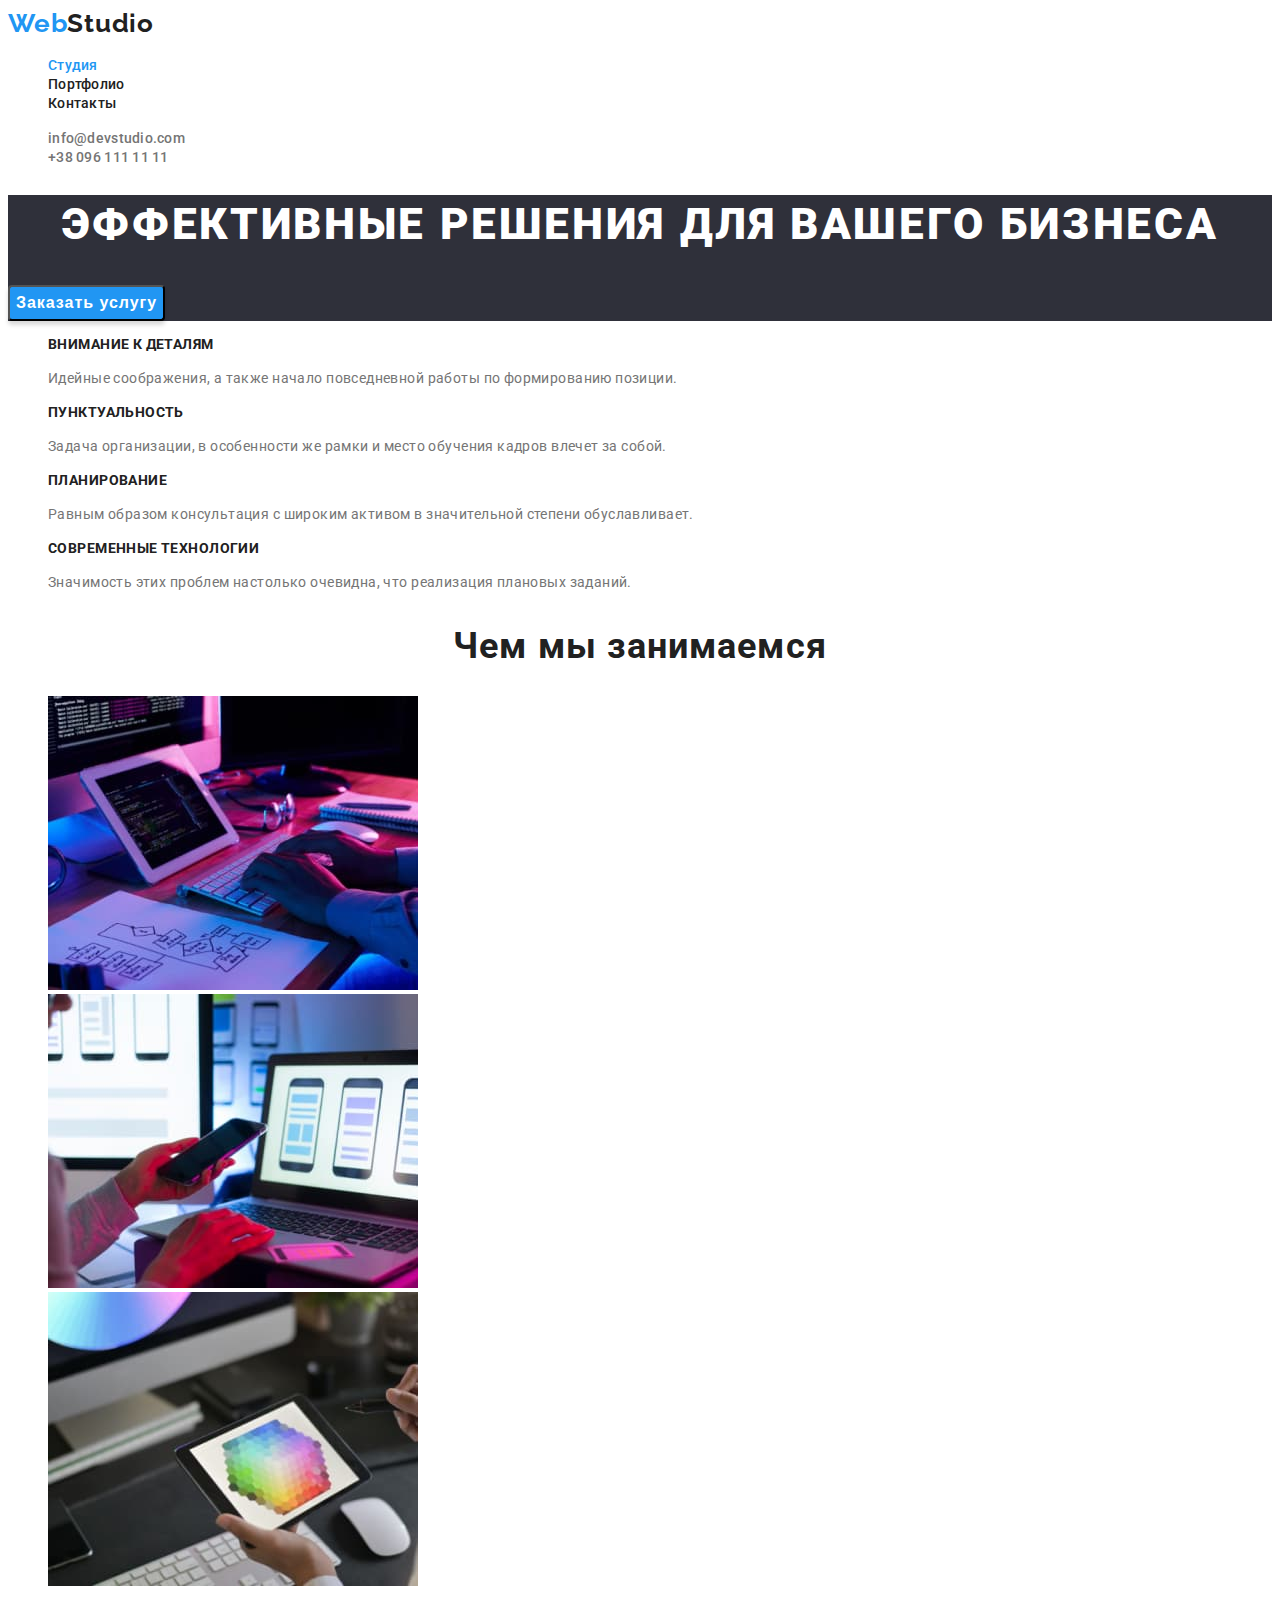
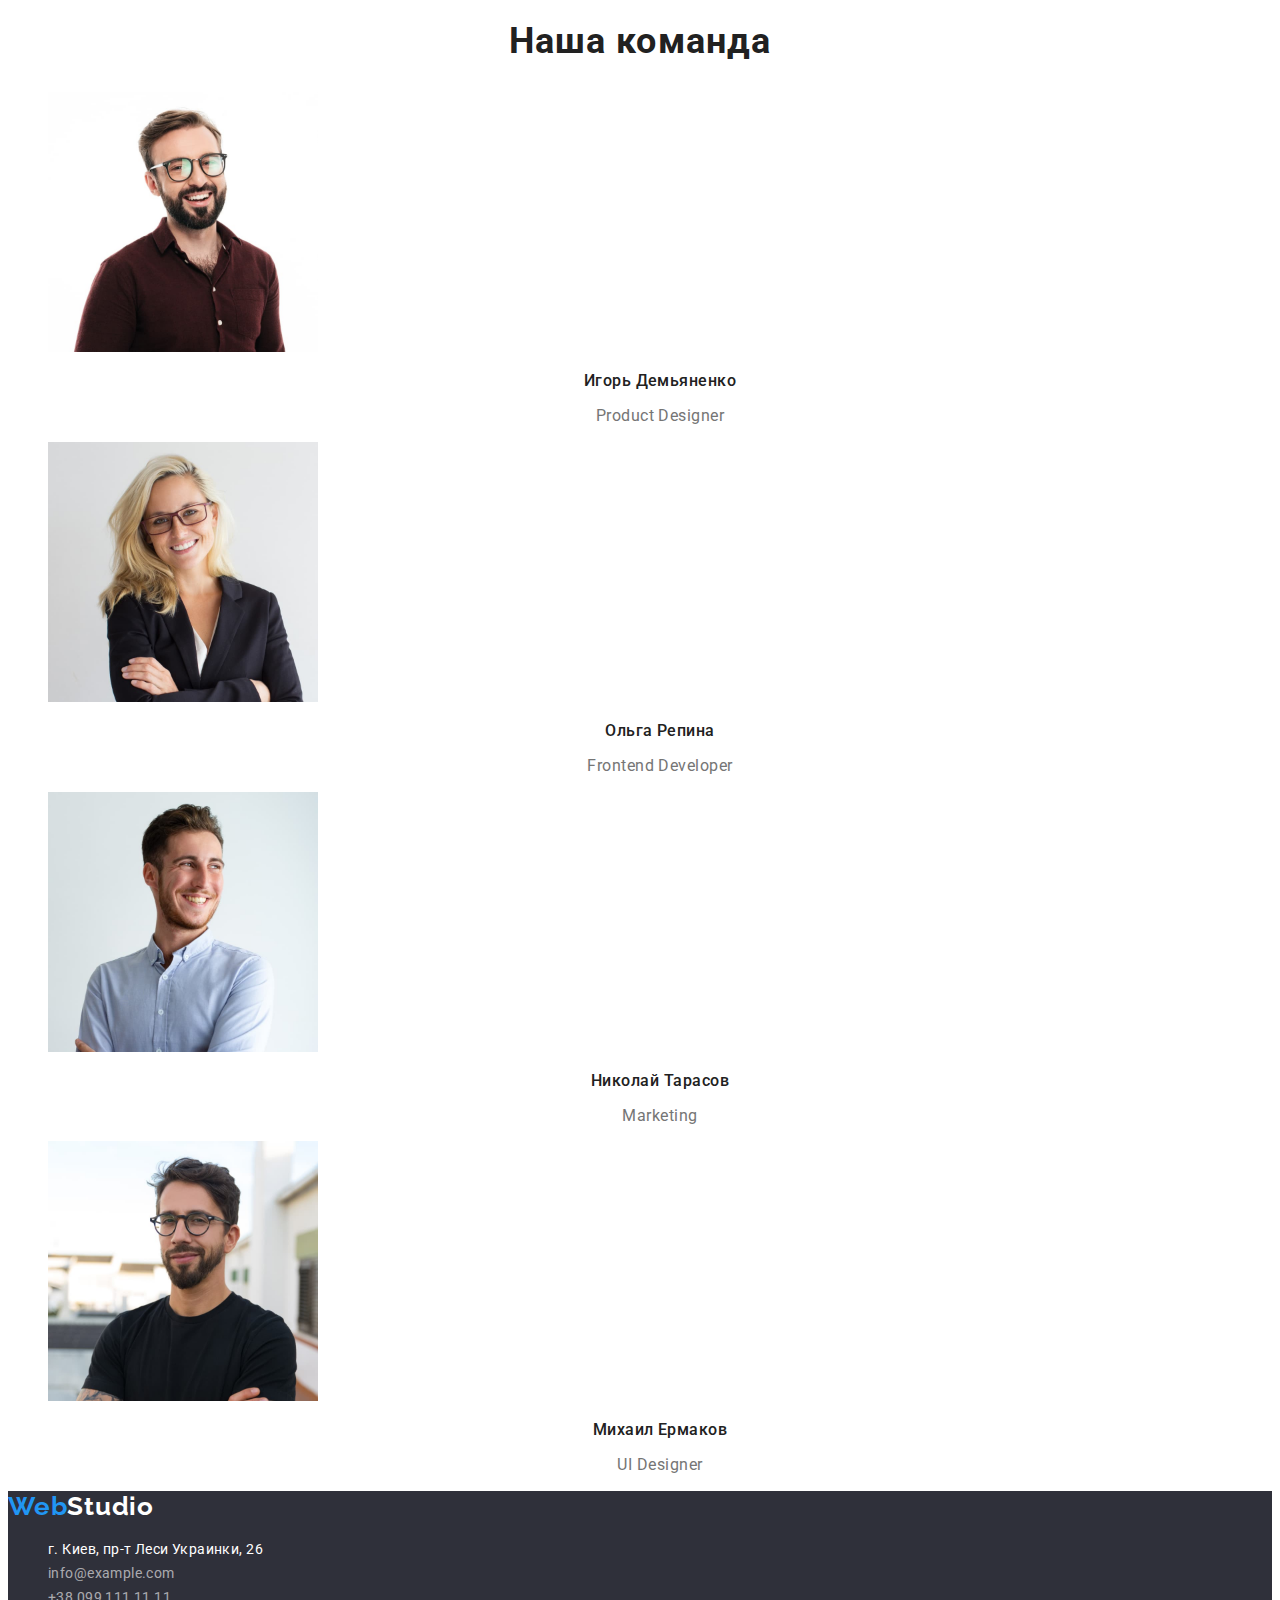
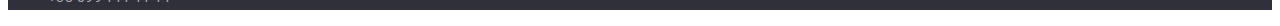
<file: index.html>
<!DOCTYPE html>
<html lang="ru" lang="en">
  <head>
    <meta charset="UTF-8" />
    <meta http-equiv="X-UA-Compatible" content="IE=edge" />
    <meta name="viewport" content="width=device-width, initial-scale=1.0" />
    <title>Студия</title>
    <link
      href="https://fonts.googleapis.com/css2?family=Raleway:wght@700&family=Roboto:wght@400;500;700;900&display=swap"
      rel="stylesheet"
    />
    <link rel="stylesheet" href="./css/style.css" />
  </head>
  <body class="body">
    <header>
      <nav class="navigation">
        <a class="logo-header" href="./index.html"> <span class="logo-web">Web</span>Studio </a>

        <ul class="nav-list">
          <li><a class="nav-link open-page" href="./index.html">Студия</a></li>
          <li><a class="nav-link" href="./portfolio.html ">Портфолио</a></li>
          <li><a class="nav-link" href="/ ">Контакты</a></li>
        </ul>
      </nav>
      <ul class="list-contact">
        <li><a class="link-contact" href="mailto:info@devstudio.com">info@devstudio.com</a></li>
        <li><a class="link-contact" href="tel:+380961111111">+38 096 111 11 11</a></li>
      </ul>
    </header>

    <section class="section-hero">
      <h1 class="title-hero">Эффективные решения для вашего бизнеса</h1>
      <button class="button-hero" type="button">Заказать услугу</button>
    </section>

    <section class="benefits-section">
      <ul>
        <li>
          <h3>Внимание к деталям</h3>
          <p>Идейные соображения, а также начало повседневной работы по формированию позиции.</p>
        </li>

        <li>
          <h3>Пунктуальность</h3>
          <p>Задача организации, в особенности же рамки и место обучения кадров влечет за собой.</p>
        </li>
        <li>
          <h3>Планирование</h3>
          <p>Равным образом консультация с широким активом в значительной степени обуславливает.</p>
        </li>
        <li>
          <h3>Современные технологии</h3>
          <p>Значимость этих проблем настолько очевидна, что реализация плановых заданий.</p>
        </li>
      </ul>
    </section>

    <section class="section-class">
      <h2 class="title-class">Чем мы занимаемся</h2>
      <ul>
        <li><img src="./images/box1.jpg" alt="компютер с открытим кодом" width="370" /></li>
        <li><img src="./images/box2.jpg" alt="мобильний телефон" width="370" /></li>
        <li><img src="./images/box3.jpg" alt="планшет на котором ресуют" width="370" /></li>
      </ul>
    </section>

    <section class="section-command">
      <h2 class="title-command">Наша команда</h2>
      <ul>
        <li>
          <img src="./images/img1.jpg" alt="фото игорь демьяненко" width="270" />
          <p class="text-name">Игорь Демьяненко</p>
          <p class="text-profession">Product Designer</p>
        </li>
        <li>
          <img src="./images/img2.jpg" alt="фото ольга репина" width="270" />
          <p class="text-name">Ольга Репина</p>
          <p class="text-profession">Frontend Developer</p>
        </li>
        <li>
          <img src="./images/img3.jpg" alt="фото николай тарасов" width="270" />
          <p class="text-name">Николай Тарасов</p>
          <p class="text-profession">Marketing</p>
        </li>
        <li>
          <img src="./images/img4.jpg" alt="фото михаил ермаков" width="270" />
          <p class="text-name">Михаил Ермаков</p>
          <p class="text-profession">UI Designer</p>
        </li>
      </ul>
    </section>

    <footer class="footer">
      <a class="logo-footer" href="./index.html"> <span class="logo-web">Web</span>Studio </a>

      <address class="address">
        <ul>
          <li>
            <a
              class="address-item"
              href="https://goo.gl/maps/D85SnUthi7dSxmGW8"
              target="_blank"
              rel="noopener noreferrer"
            >
              г. Киев, пр-т Леси Украинки, 26
            </a>
          </li>
          <li><a class="mailto-item" href="mailto:info@example.com">info@example.com</a></li>
          <li><a class="tel-item" href="tel:+380991111111">+38 099 111 11 11</a></li>
        </ul>
      </address>
    </footer>
  </body>
</html>
</file>
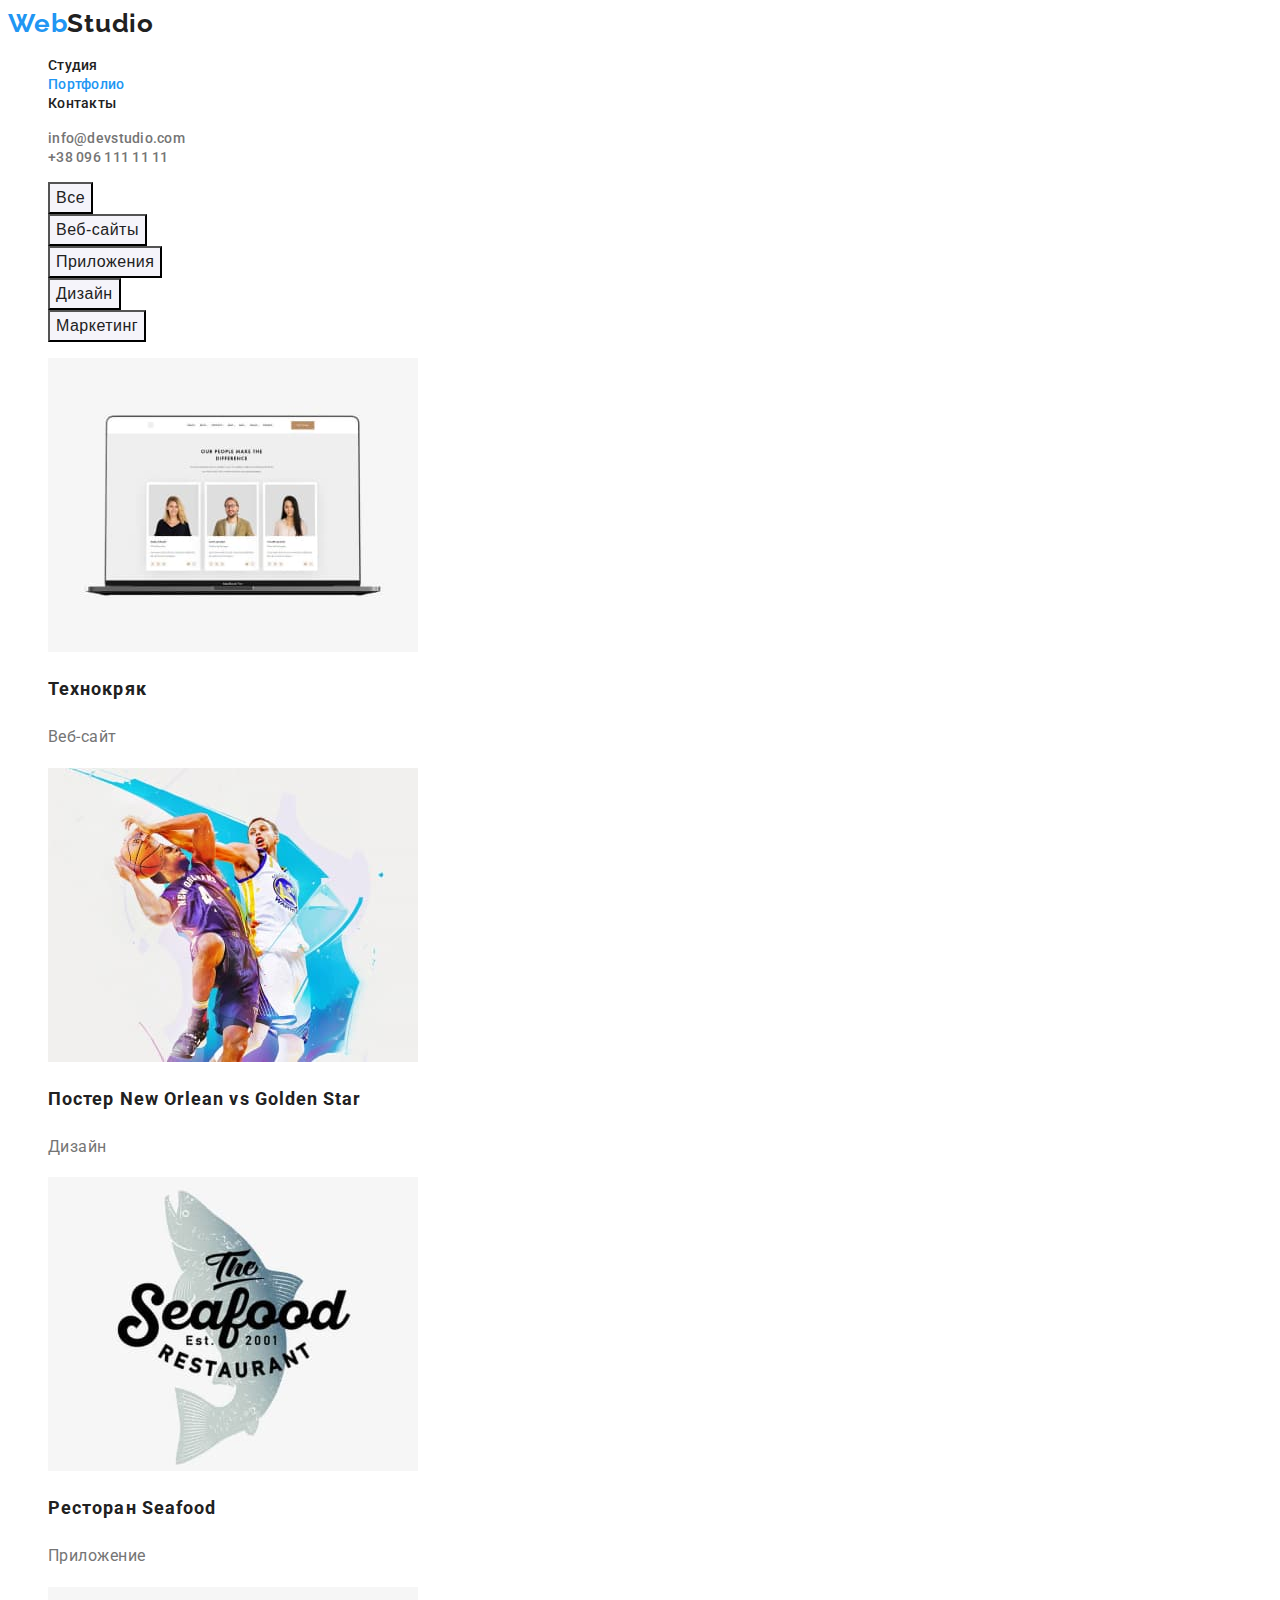
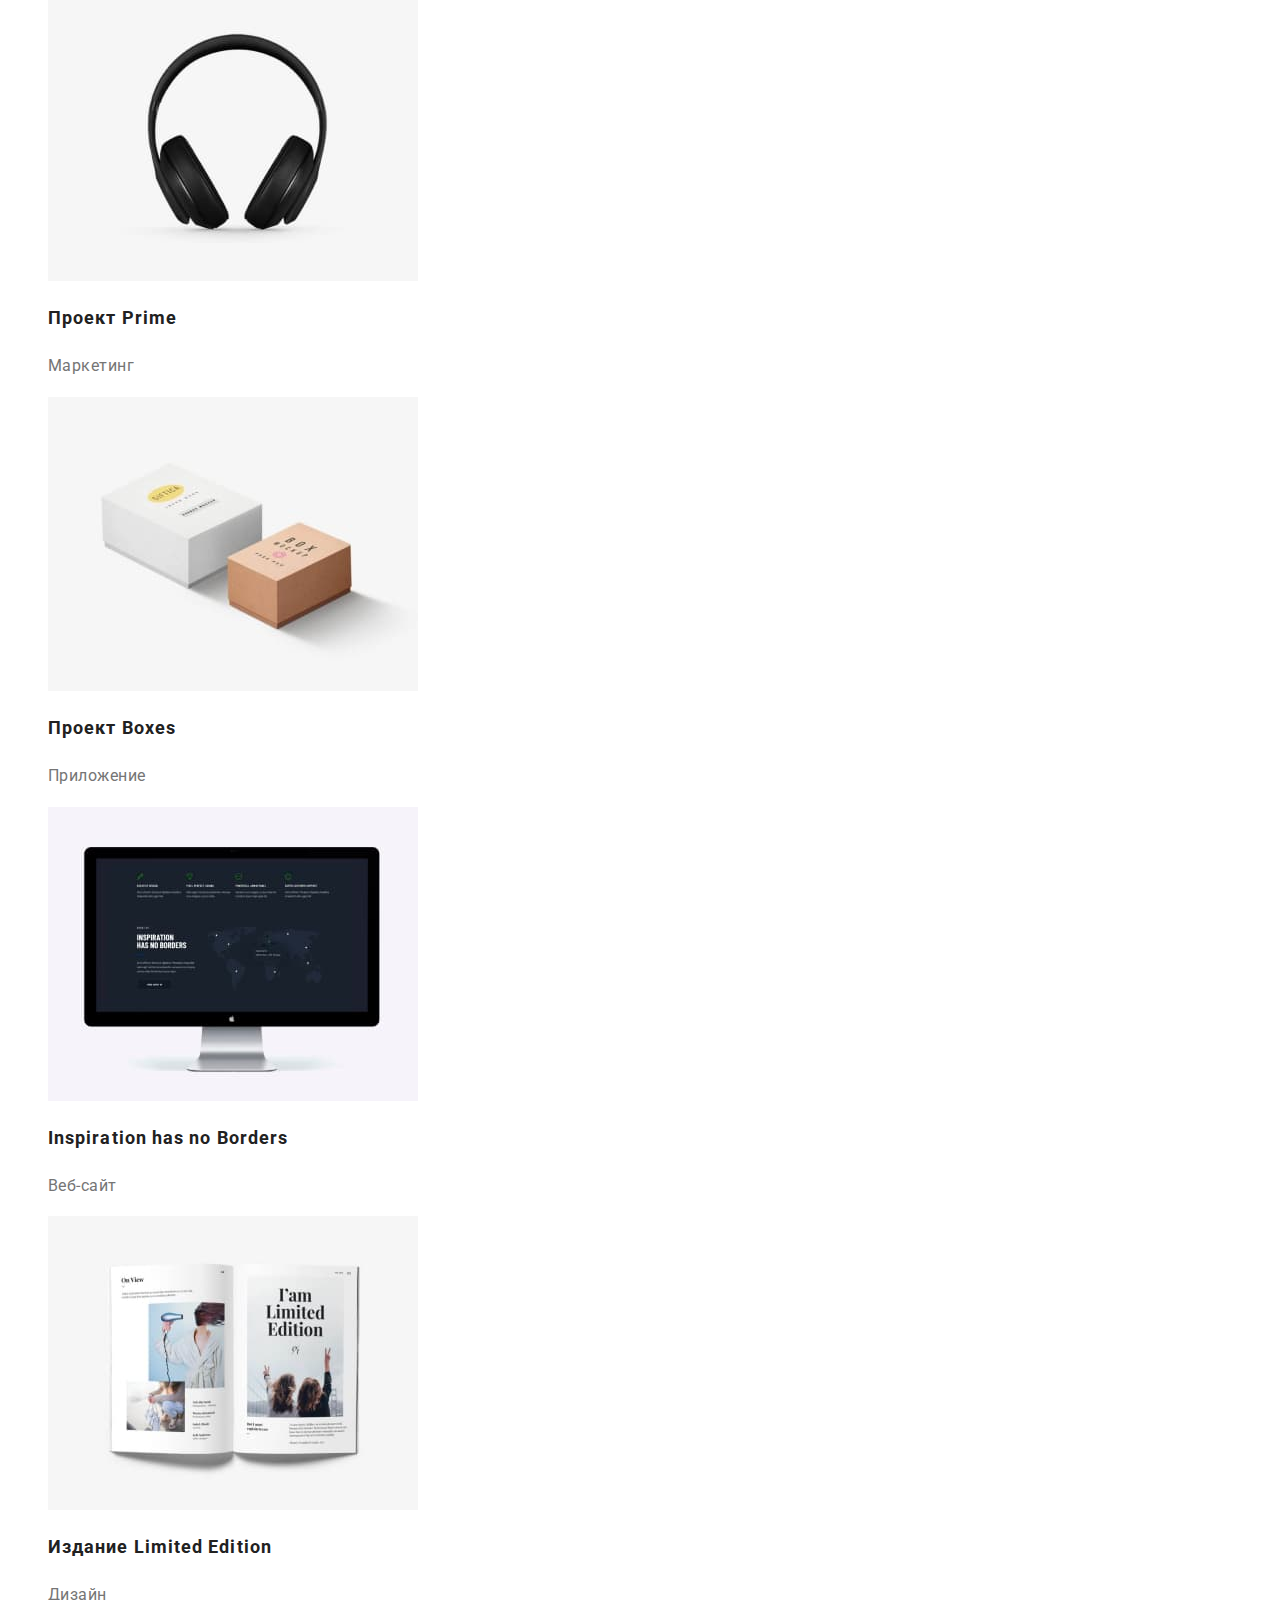
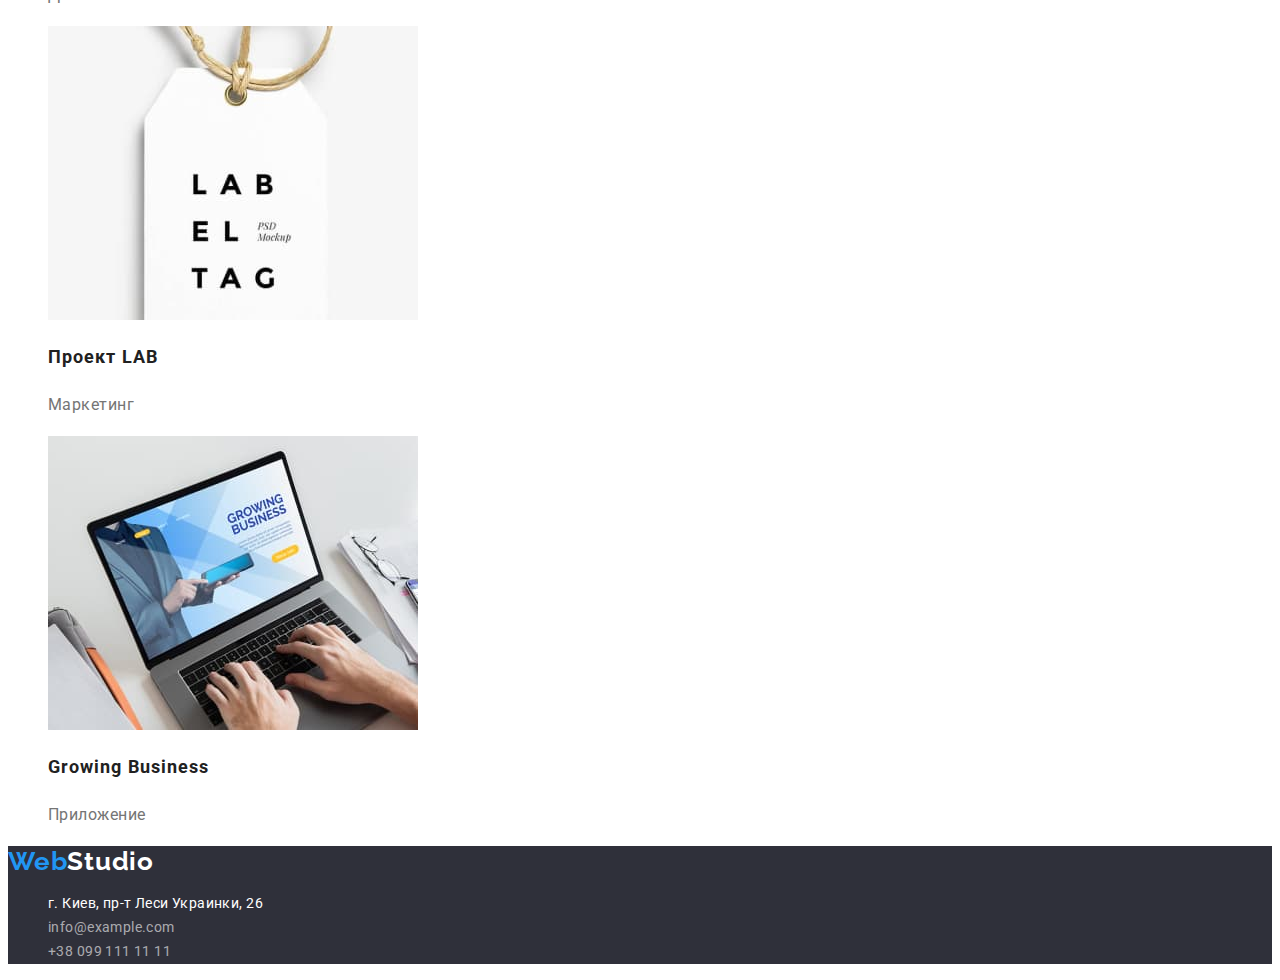
<file: portfolio.html>
<!DOCTYPE html>
<html lang="ru">
  <head>
    <meta charset="UTF-8" />
    <meta http-equiv="X-UA-Compatible" content="IE=edge" />
    <meta name="viewport" content="width=device-width, initial-scale=1.0" />
    <title>Портфолио</title>
    <link
      href="https://fonts.googleapis.com/css2?family=Raleway:wght@700&family=Roboto:wght@400;500;700;900&display=swap"
      rel="stylesheet"
    />
    <link rel="stylesheet" href="./css/style.css" />
  </head>
  <body class="body">
    <header>
      <nav class="navigation">
        <a class="logo-header" href="./index.html"> <span class="logo-web">Web</span>Studio </a>

        <ul class="nav-list">
          <li><a class="nav-link" href="./index.html">Студия</a></li>
          <li><a class="nav-link open-page" href="./portfolio.html ">Портфолио</a></li>
          <li><a class="nav-link" href="/ ">Контакты</a></li>
        </ul>
      </nav>
      <ul class="list-contact">
        <li><a class="link-contact" href="mailto:info@devstudio.com">info@devstudio.com</a></li>
        <li><a class="link-contact" href="tel:+380961111111">+38 096 111 11 11</a></li>
      </ul>
    </header>

    <main>
      <section>
        <ul class="list-btn">
          <li><button class="button-item" type="button">Все</button></li>
          <li><button class="button-item" type="button">Веб-сайты</button></li>
          <li><button class="button-item" type="button">Приложения</button></li>
          <li><button class="button-item" type="button">Дизайн</button></li>
          <li><button class="button-item" type="button">Маркетинг</button></li>
        </ul>

        <ul class="section-achievements">
          <li>
            <a href="#">
              <img src="./images/img(9).jpg" alt="технокряк" width="370" height="294" />
              <h2>Технокряк</h2>
              <p>Веб-сайт</p>
            </a>
          </li>
          <li>
            <a href="#">
              <img
                src="./images/img(1)(1).jpg "
                alt="постер с баскетболистами"
                width="370"
                height="294"
              />
              <h2>Постер <span lang="en">New Orlean vs Golden Star</span></h2>
              <p>Дизайн</p>
            </a>
          </li>
          <li>
            <a href="#">
              <img
                src="./images/img(2)(1).jpg "
                alt="постер с названием ресторана"
                width="370"
                height="294"
              />
              <h2>Ресторан <span lang="en">Seafood</span></h2>
              <p>Приложение</p>
            </a>
          </li>
          <li>
            <a href="#">
              <img src="./images/img(3)(1).jpg  " alt="наушники" width="370" height="294" />
              <h2>Проект <span lang="en">Prime</span></h2>
              <p>Маркетинг</p>
            </a>
          </li>
          <li>
            <a href="#">
              <img src="./images/img(4)(1).jpg " alt="коробки" width="370" height="294" />
              <h2>Проект <span lang="en">Boxes</span></h2>
              <p>Приложение</p>
            </a>
          </li>
          <li>
            <a href="#"
              ><img src="./images/img(5)(1).jpg  " alt="монитор" width="370" height="294" />
              <h2>
                <span lang="en">Inspiration has no Borders</span>
              </h2>
              <p>Веб-сайт</p>
            </a>
          </li>
          <li>
            <a href="#"
              ><img src="./images/img(6)(1).jpg " alt="открытая книга" width="370" height="294" />
              <h2>Издание <span lang="en">Limited Edition</span></h2>
              <p>Дизайн</p>
            </a>
          </li>
          <li>
            <a href="#"
              ><img
                src="./images/img(7)(1).jpg "
                alt="белая бирка с текстом"
                width="370"
                height="294"
              />
              <h2>Проект <span lang="en">LAB</span></h2>
              <p>Маркетинг</p>
            </a>
          </li>
          <li>
            <a href="#"
              ><img src="./images/img(8)(1).jpg  " alt="ноутбук" width="370" height="294" />
              <h2><span lang="en">Growing Business</span></h2>
              <p>Приложение</p>
            </a>
          </li>
        </ul>
      </section>
    </main>

    <footer class="footer">
      <a class="logo-footer" href="./index.html"> <span class="logo-web">Web</span>Studio </a>

      <address class="address">
        <ul>
          <li>
            <a
              class="address-item"
              href="https://goo.gl/maps/D85SnUthi7dSxmGW8"
              target="_blank"
              rel="noopener noreferrer"
            >
              г. Киев, пр-т Леси Украинки, 26
            </a>
          </li>
          <li><a class="mailto-item" href="mailto:info@example.com">info@example.com</a></li>
          <li><a class="tel-item" href="tel:+380991111111">+38 099 111 11 11</a></li>
        </ul>
      </address>
    </footer>
  </body>
</html>
</file>
<file: css/style.css>
:root{
--paragraph-text-color: #757575;
--title-text-color: #212121;
--interactive-element-color: #2196F3;
--footer-background-color: #2F303A;
--мain-font-size: 14px
}

.body { 
font-family: Roboto, sans-serif;
color: var(--paragraph-text-color); 
}

li{
list-style-type: none;}

a{
text-decoration: none;}

/* Logo */
.logo-header {
font-family: Raleway, sans-serif;
font-weight: bold;
font-size: 26px;
line-height: 1.19;
letter-spacing: 0.03em;
color: var(--title-text-color);

}
.logo:hover,
.logo:focus{
color: var(--interactive-element-color);
}

.logo-web{
color: var(--interactive-element-color);
}

/* Header */

.nav-link { 
font-weight: 500;
font-size: 14px;
line-height: 1.14;
letter-spacing: 0.02em;
color: #212121;
}
.nav-link:hover{
    color: var(--interactive-element-color);
}

.open-page {
    color: var(--interactive-element-color);
}

.link-contact {
font-weight: 500;
font-size: 14px;
line-height: 1.14;
letter-spacing: 0.02em;
color:var(--paragraph-text-color);
}

.link-contact:hover,
.link-contact:focus {
  color: var(--interactive-element-color);  
}

/* Hero */

.title-hero{
font-weight: 900;
font-size: 44px;
line-height: 1.36;
text-align: center;
letter-spacing: 0.06em;
text-transform: uppercase;
color: #FFFFFF;
}
.section-hero{ 
    background-color: var(--footer-background-color); }

.button-hero {
font-weight: bold;
font-size: 16px;
line-height: 1.9;
display: flex;
align-items: center;
text-align: center;
letter-spacing: 0.06em;
color: #FFFFFF;
background: #2196F3;
box-shadow: 0px 4px 4px rgba(0, 0, 0, 0.15);
border-radius: 4px;
   }

   /* Секция преимущества */

   .benefits-section h3 {
font-weight: bold;
font-size: 14px;
line-height: 1.14;
letter-spacing: 0.03em;
text-transform: uppercase;
color: var(--title-text-color);
   }

.benefits-section p{

font-weight: normal;
font-size: 14px;
line-height: 1.71;
letter-spacing: 0.03em;
color: var(--paragraph-text-color)
   }


   /* Чем мы занимаемся */

   .title-class,
   .title-command{
font-weight: bold;
font-size: 36px;
line-height: 42px;
text-align: center;
letter-spacing: 0.03em;
color: var(--title-text-color); 
   }
   

   /* Наша команда */
   .text-name {

font-weight: 500;
font-size: 16px;
line-height: 1.18;
text-align: center;
letter-spacing: 0.03em;
color: var(--title-text-color);
   }
   .text-profession {
font-size: 16px;
line-height: 1.18;
text-align: center;
letter-spacing: 0.03em;
color: var(--paragraph-text-color);
   }

   

   /* Footer */
   .logo-footer{
font-family: Raleway, sans-serif;
font-weight: bold;
font-size: 26px;
line-height: 1.19;
letter-spacing: 0.03em;
color: #FFFFFF;
   }
    .footer {
   background: var(--footer-background-color) ;}
   
   .address-item {
font-size: 14px;
line-height: 1.71;
letter-spacing: 0.03em;
color: #FFFFFF;
   }
.address-item{
font-style: normal;
font-weight: normal;
font-size: 14px;
line-height: 1.71;
letter-spacing: 0.03em;
color: #FFFFFF;
}


.mailto-item,
.tel-item {
font-style: normal;
font-weight: normal;
font-size: 14px;
line-height: 1.71;
letter-spacing: 0.03em;
color: rgba(255, 255, 255, 0.6);
}

.footer a:hover,
.footer a:focus  {
    color: var(--interactive-element-color); 
}

/* Стили для портфолио */

/* button */

.button-item {
font-weight: 500;
font-size: 16px;
line-height: 26px;
text-align: center;
letter-spacing: 0.03em;
color:var(--title-text-color);
background: #F5F4FA;
cursor: pointer;
}
  
.button-item:hover {
    color: #FFFFFF;
    background: #2196F3;
}


/*  Примери работ */

.section-achievements h2{

font-weight: bold;
font-size: 18px;
line-height: 2;
letter-spacing: 0.06em;
color: var(--title-text-color)
}
 
.section-achievements p{
font-weight: normal;
font-size: 16px;
line-height: 1.8;
letter-spacing: 0.03em;
color: var(--paragraph-text-color);
}
</file>
